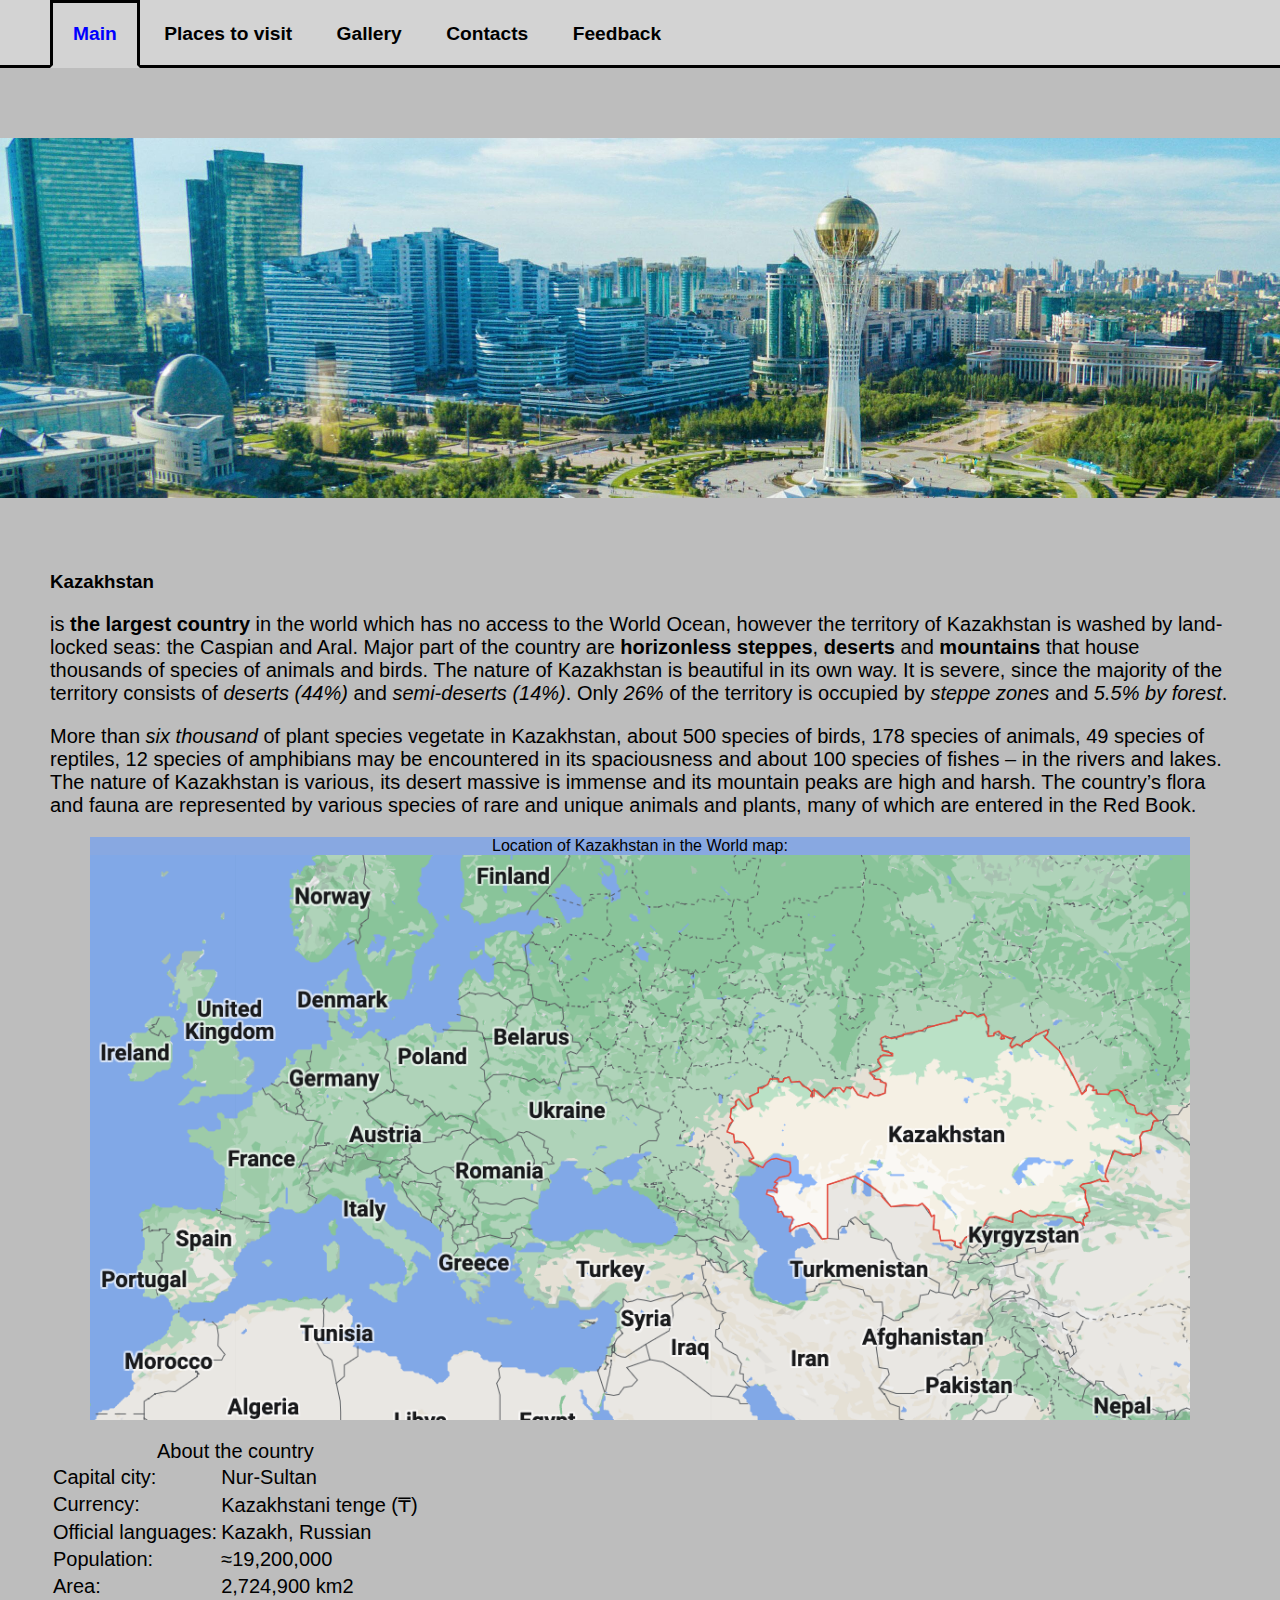
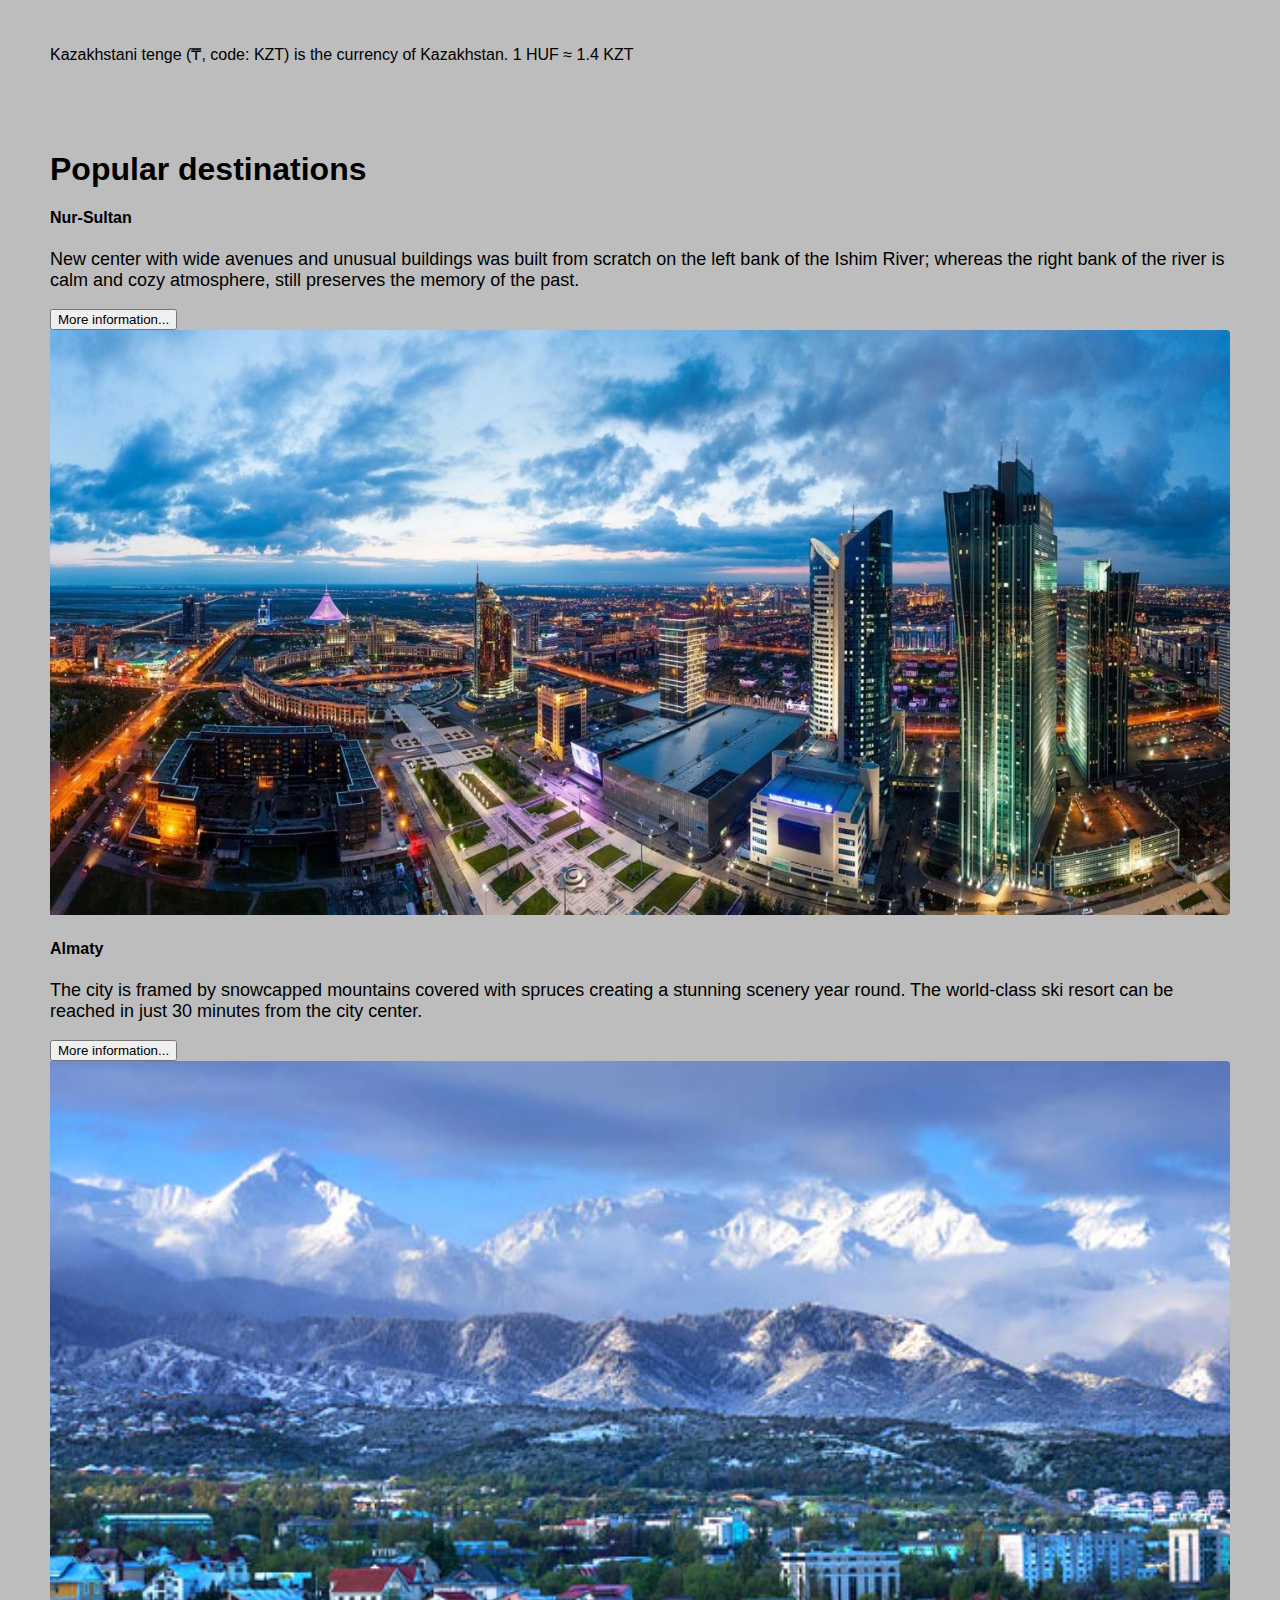
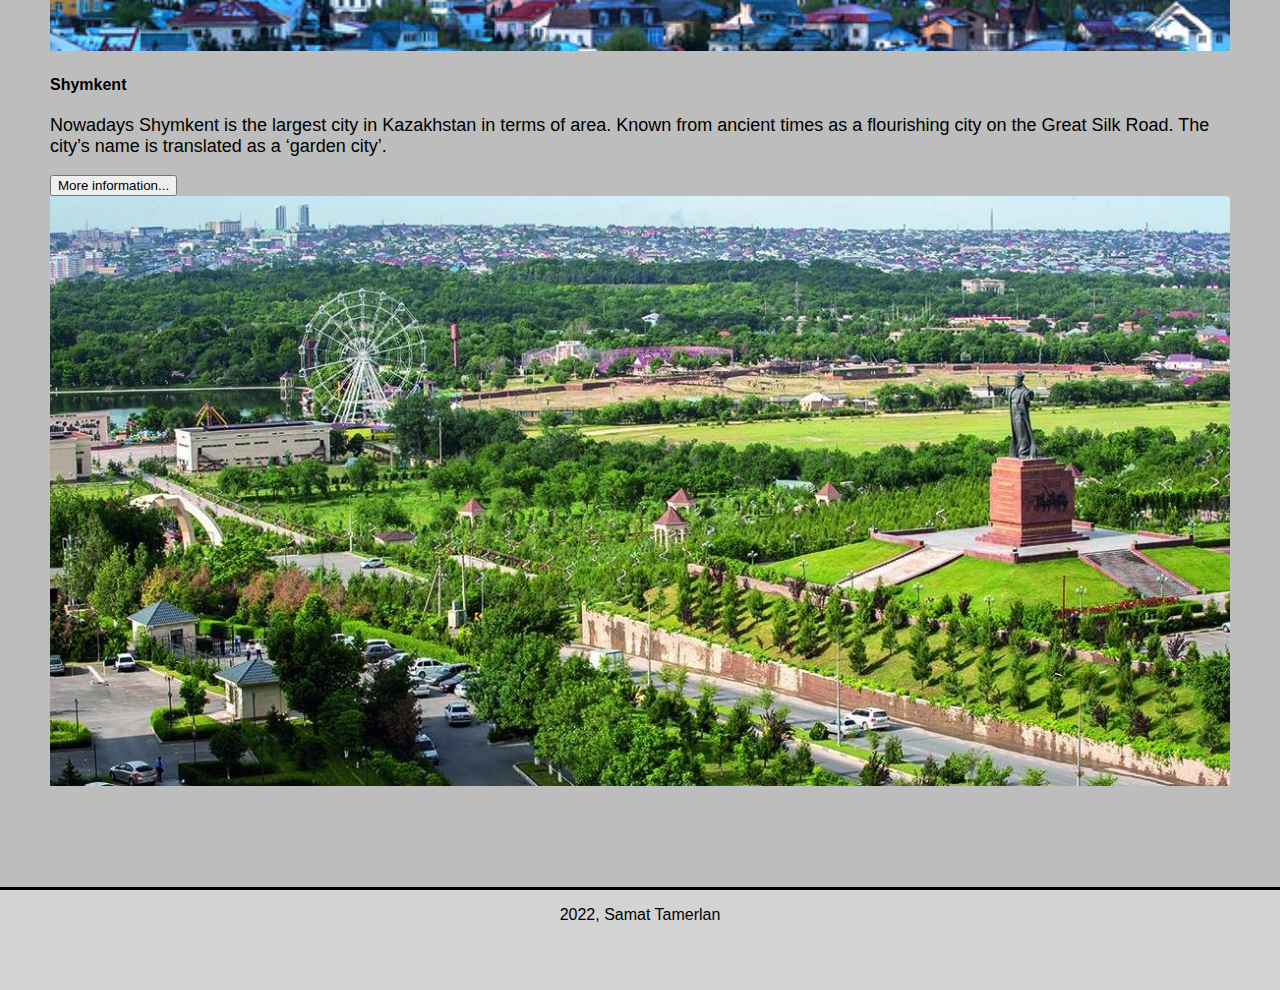
<file: index.html>
<!DOCTYPE html>
<html lang="en" dir="ltr">
  <head>
    <meta charset="utf-8">
    <title>Kazakhstan - Homepage</title>
    <link rel="stylesheet" href="styles.css">
    <meta name="viewport" content="width=device-width">
    <link href="https://cdn.jsdelivr.net/npm/bootstrap@5.1.3/dist/css/bootstrap.min.css" rel="stylesheet" integrity="sha384-1BmE4kWBq78iYhFldvKuhfTAU6auU8tT94WrHftjDbrCEXSU1oBoqyl2QvZ6jIW3" crossorigin="anonymous">
    <script src="https://cdn.jsdelivr.net/npm/bootstrap@5.1.3/dist/js/bootstrap.bundle.min.js" integrity="sha384-ka7Sk0Gln4gmtz2MlQnikT1wXgYsOg+OMhuP+IlRH9sENBO0LRn5q+8nbTov4+1p" crossorigin="anonymous"></script>
    <script type="text/javascript">
      function redirectForInfo(text) {
        location.href = 'visit.html#' + text;
      }
    </script>
  </head>
  <body>

    <header>
      <nav class="fixed-top">
        <ul id="navbarSupportedContent">
          <li><a class="active" href="./index.html">Main</a></li>
          <li><a href="./visit.html">Places to visit</a></li>
          <li><a href="./media.html">Gallery</a></li>
          <li><a href="./contacts.html">Contacts</a></li>
          <li><a href="./message.html">Feedback</a></li>
        </ul>
      </nav>
    </header>

    <img src="./media/main.jpg" alt="backgound-image" style="margin-top: 70px; width: 100%">

    <div class="main">

      <div class="block"> <!-- ABOUT -->
        <!-- <h1>About country</h1> -->
        <div class="card">
          <div class="card-body">
            <section>
              <h3>Kazakhstan</h3>
              <p class="ltext">
                is <b>the largest country</b> in the world which has no access to the World Ocean, however the territory of Kazakhstan is washed by land-locked seas: the Caspian and Aral. Major part of the country are <b>horizonless steppes</b>, <b>deserts</b> and <b>mountains</b> that house thousands of species of animals and birds.
                The nature of Kazakhstan is beautiful in its own way. It is severe, since the majority of the territory consists of <i>deserts (44%)</i> and <i>semi-deserts (14%)</i>. Only <i>26%</i> of the territory is occupied by <i>steppe zones</i> and <i>5.5% by forest</i>.
              </p>
              <p class="ltext">
                More than <i>six thousand</i> of plant species vegetate in Kazakhstan, about 500 species of birds, 178 species of animals, 49 species of reptiles, 12 species of amphibians may be encountered in its spaciousness and about 100 species of fishes – in the rivers and lakes. The nature of Kazakhstan is various, its desert massive is immense and its mountain peaks are high and harsh. The country’s flora and fauna are represented by various species of rare and unique animals and plants, many of which are entered in the Red Book.
              </p>
            </section>
            <div class="row"> <!-- MAP WITH TABLE -->
              <div class="col-lg-4 col-md-12">
                <figure>
                  <figcaption>Location of Kazakhstan in the World map:</figcaption>
                  <img src="./media/onmap.png" alt="Kazakhstan on map">
                </figure>
              </div>
              <div class="col-lg-8 col-md-12" style="margin: auto">
                <table class="ltext w-100"> <!-- ABSOLETE ATTRIBUTE PART: summary="This table briefly shows important information about the country." -->
                  <caption style="caption-side: top">About the country</caption>
                  <tbody>
                    <tr>
                      <td>Capital city:</td>
                      <td>Nur-Sultan</td>
                    </tr>
                    <tr>
                      <td>Currency:</td>
                      <td>Kazakhstani tenge (₸)</td>
                    </tr>
                    <tr>
                      <td>Official languages:</td>
                      <td>Kazakh, Russian</td>
                    </tr>
                    <tr>
                      <td>Population:</td>
                      <td>≈19,200,000</td>
                    </tr>
                    <tr>
                      <td>Area:</td>
                      <td>2,724,900 km2</td>
                    </tr>
                  </tbody>
                </table>
              </div>
            </div>
            <aside>
              <p>Kazakhstani tenge (₸, code: KZT) is the currency of Kazakhstan. 1 HUF ≈ 1.4 KZT</p>
            </aside>
          </div>
        </div>
      </div>

      <div class="block"> <!-- DESTINATIONS -->
        <h1>Popular destinations</h1>

        <div class="card mt-4">
          <div class="row">
            <div class="col-lg-4 card-body">
              <article class="card-body">
                <h4>Nur-Sultan</h4>
                <p class="mtext">New center with wide avenues and unusual buildings was built from scratch on the left bank of the Ishim River; whereas the right bank of the river is calm and cozy atmosphere, still preserves the memory of the past.</p>
                <button onclick="redirectForInfo('Nur-Sultan')" class="btn btn-secondary w-100">
                  More information...
                </button>
              </article>
            </div>
            <div class="col-lg-8">
              <img src="./media/nursultan.jpg" alt="Nur-Sultan city" class="imgRoundEnd">
            </div>
          </div>
        </div> <!-- END OF CARD -->

        <div class="card mt-4">
          <div class="row">
            <div class="col-lg-4">
              <article class="card-body">
                <h4>Almaty</h4>
                <p class="mtext">The city is framed by snowcapped mountains covered with spruces creating a stunning scenery year round. The world-class ski resort can be reached in just 30 minutes from the city center.</p>
                <button onclick="redirectForInfo('Almaty')" class="btn btn-secondary w-100">
                  More information...
                </button>
              </article>
            </div>
            <div class="col-lg-8">
              <img src="./media/almaty.jpg" alt="Almaty city" class="imgRoundEnd">
            </div>
          </div>
        </div> <!-- END OF CARD -->

        <div class="card mt-4">
          <div class="row">
            <div class="col-lg-4">
              <article class="card-body">
                <h4>Shymkent</h4>
                <p class="mtext">Nowadays Shymkent is the largest city in Kazakhstan in terms of area. Known from ancient times as a flourishing city on the Great Silk Road. The city’s name is translated as a ‘garden city’.</p>
                <button onclick="redirectForInfo('Shymkent')" class="btn btn-secondary w-100">
                  More information...
                </button>
              </article>
            </div>
            <div class="col-lg-8">
              <img src="./media/shymkent.jpg" alt="Shymkent city" class="imgRoundEnd">
            </div>
          </div>
        </div> <!-- END OF CARD -->
      </div> <!-- END OF BLOCK -->
    </div> <!-- END OF MAIN -->

    <footer>
      <p>2022, Samat Tamerlan</p>
    </footer>
  </body>
</html>
</file>
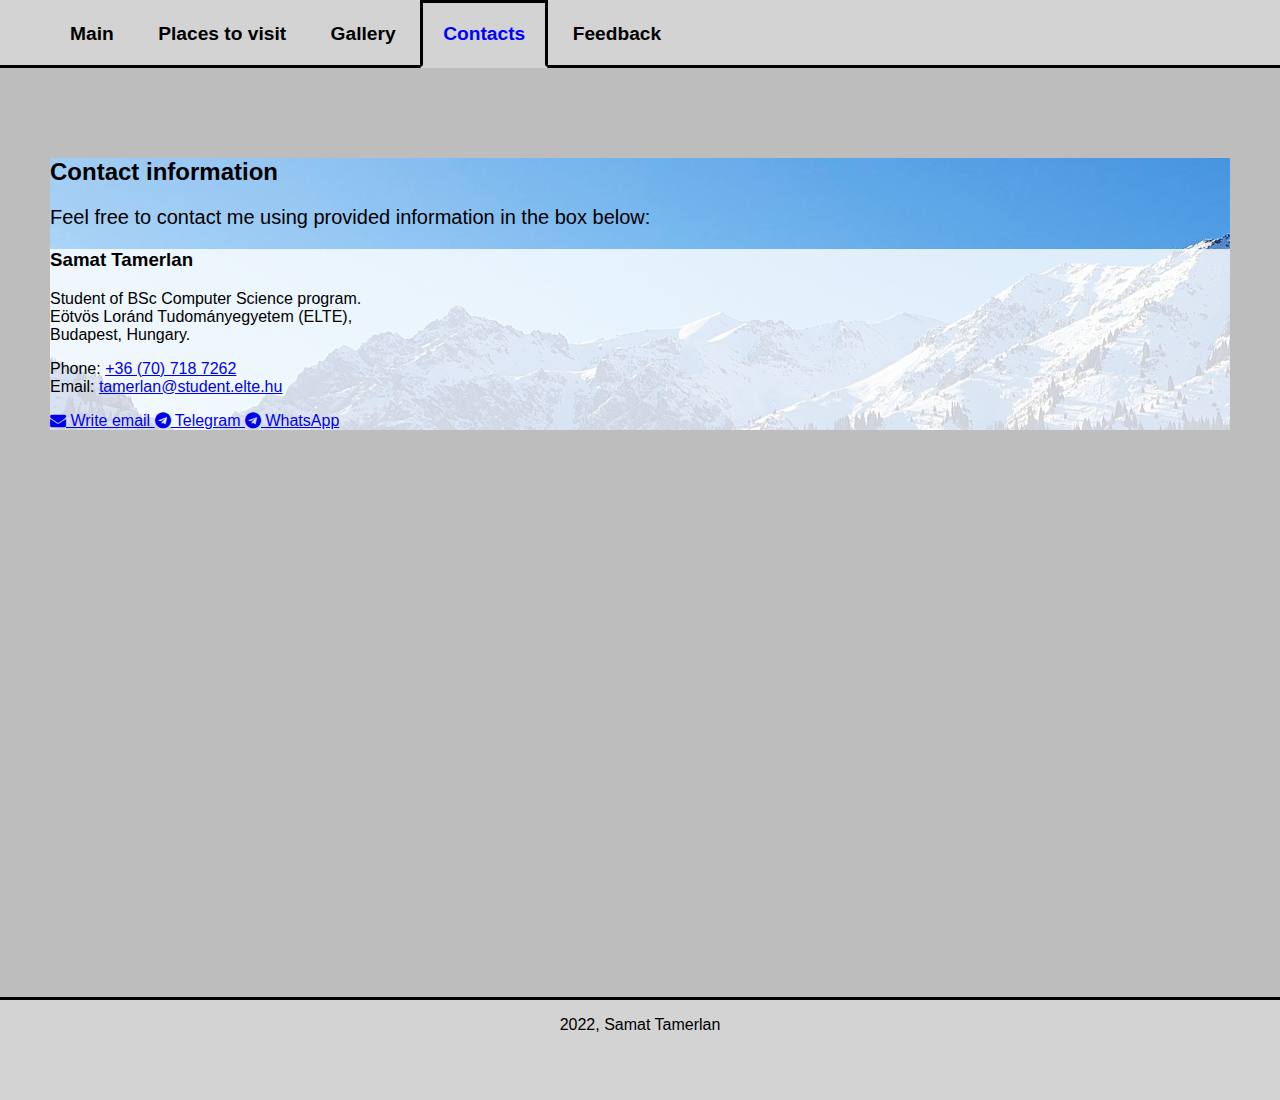
<file: contacts.html>
<!DOCTYPE html>
<html lang="en" dir="ltr">
  <head>
    <meta charset="utf-8">
    <title>Kazakhstan - Contacts</title>
    <link rel="stylesheet" href="styles.css">
    <meta name="viewport" content="width=device-width">
    <link href="https://cdn.jsdelivr.net/npm/bootstrap@5.1.3/dist/css/bootstrap.min.css" rel="stylesheet" integrity="sha384-1BmE4kWBq78iYhFldvKuhfTAU6auU8tT94WrHftjDbrCEXSU1oBoqyl2QvZ6jIW3" crossorigin="anonymous">
    <script src="https://cdn.jsdelivr.net/npm/bootstrap@5.1.3/dist/js/bootstrap.bundle.min.js" integrity="sha384-ka7Sk0Gln4gmtz2MlQnikT1wXgYsOg+OMhuP+IlRH9sENBO0LRn5q+8nbTov4+1p" crossorigin="anonymous"></script>
    <link rel="stylesheet" href="https://cdnjs.cloudflare.com/ajax/libs/font-awesome/4.7.0/css/font-awesome.min.css">
    <script src="script.js"></script>
  </head>
  <body>

    <header>
      <nav class="fixed-top">
        <ul id="navbarSupportedContent">
          <li><a href="./index.html">Main</a></li>
          <li><a href="./visit.html">Places to visit</a></li>
          <li><a href="./media.html">Gallery</a></li>
          <li><a class="active" href="./contacts.html">Contacts</a></li>
          <li><a href="./message.html">Feedback</a></li>
        </ul>
      </nav>
    </header>

    <div class="main" style="margin-top: 90px">
      <div class="card withbg p-4">
        <h2>Contact information</h2>
        <p class="ltext">
          Feel free to contact me using provided information in the box below:
        </p>
        <div class="card p-4">
          <h3>Samat Tamerlan</h3>
          <p>
            Student of BSc Computer Science program. <br>
            Eötvös Loránd Tudományegyetem (ELTE), <br>
            Budapest, Hungary.
          </p>
          <p>
            Phone: <a href="tel:36707187262">+36 (70) 718 7262</a> <br>
            Email: <a href="mailto:tamerlan@student.elte.hu">tamerlan@student.elte.hu</a> <br>
          </p>
          <div class="buttons">
            <a class="btn btn-secondary" href="mailto:tamerlan@student.elte.hu" role="button">
              <i class="fa fa-envelope" aria-hidden="true"></i> Write email
            </a>
            <a class="btn btn-primary" href="https://t.me/stt_h" role="button">
              <i class="fa fa-telegram" aria-hidden="true"></i> Telegram
            </a>
            <a class="btn btn-success" href="https://wa.me/36707187262" role="button">
              <i class="fa fa-telegram" aria-hidden="true"></i> WhatsApp
            </a>

          </div>
        </div>
      </div>
    </div> <!-- END OF MAIN -->

    <footer>
      <p>2022, Samat Tamerlan</p>
    </footer>
  </body>
</html>
</file>
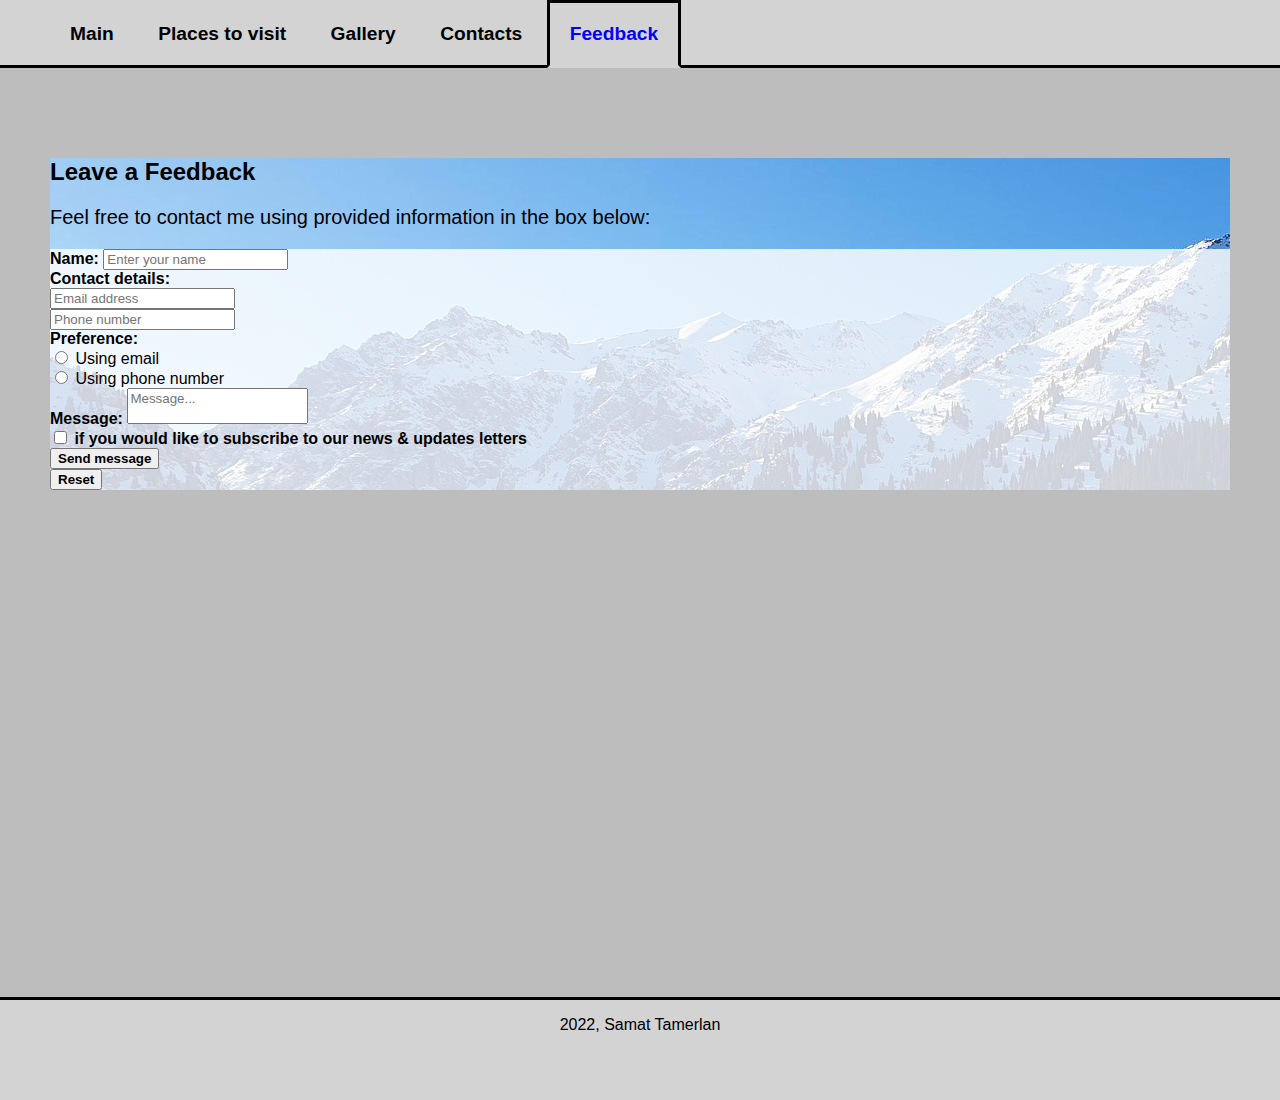
<file: message.html>
<!DOCTYPE html>
<html lang="en" dir="ltr">
  <head>
    <meta charset="utf-8">
    <title>Kazakhstan - Feedback</title>
    <link rel="stylesheet" href="styles.css">
    <meta name="viewport" content="width=device-width">
    <link href="https://cdn.jsdelivr.net/npm/bootstrap@5.1.3/dist/css/bootstrap.min.css" rel="stylesheet" integrity="sha384-1BmE4kWBq78iYhFldvKuhfTAU6auU8tT94WrHftjDbrCEXSU1oBoqyl2QvZ6jIW3" crossorigin="anonymous">
    <script src="https://cdn.jsdelivr.net/npm/bootstrap@5.1.3/dist/js/bootstrap.bundle.min.js" integrity="sha384-ka7Sk0Gln4gmtz2MlQnikT1wXgYsOg+OMhuP+IlRH9sENBO0LRn5q+8nbTov4+1p" crossorigin="anonymous"></script>
    <link rel="stylesheet" href="https://cdnjs.cloudflare.com/ajax/libs/font-awesome/4.7.0/css/font-awesome.min.css">
    <script src="https://smtpjs.com/v3/smtp.js"></script>
    <script src="script.js"></script>
  </head>
  <body>

    <header>
      <nav class="fixed-top">
        <ul id="navbarSupportedContent">
          <li><a href="./index.html">Main</a></li>
          <li><a href="./visit.html">Places to visit</a></li>
          <li><a href="./media.html">Gallery</a></li>
          <li><a href="./contacts.html">Contacts</a></li>
          <li><a class="active" href="./message.html">Feedback</a></li>
        </ul>
      </nav>
    </header>

    <div class="main" style="margin-top: 90px">
      <div class="card p-4 withbg">
        <h2>Leave a Feedback</h2>
        <p class="ltext">
          Feel free to contact me using provided information in the box below:
        </p>
        <form class="card col-lg-6 col-md-12 p-2">
          <div class="mb-3">
            <label for="name">Name:</label>
            <input id="name" type="text" class="form-control" placeholder="Enter your name">
          </div>
          <div class="mb-3">
            <label for="email">Contact details:</label>
            <div class="row">
              <div class="col">
                <input id="email" type="email" class="form-control" placeholder="Email address">
              </div>
              <div class="col">
                <input id="phone" type="number" class="form-control" placeholder="Phone number">
              </div>
            </div>
          </div>
          <div class="mb-3">
            <label class="w-100">Preference:</label>
            <div class="form-check form-check-inline">
              <input class="form-check-input" type="radio" name="pref" id="useEmail" value="useEmail">
              <label class="form-check-label" for="useEmail">Using email</label>
            </div>
            <div class="form-check form-check-inline">
              <input class="form-check-input" type="radio" name="pref" id="usePhone" value="usePhone">
              <label class="form-check-label" for="usePhone">Using phone number</label>
            </div>
          </div>
          <div class="mb-3">
            <label for="name">Message:</label>
            <textarea id="message" class="form-control" placeholder="Message..."></textarea>
          </div>
          <div class="mb-3 form-check">
            <input class="form-check-input" type="checkbox" id="news">
            <label class="form-check-label" for="news">
              if you would like to subscribe to our news & updates letters
            </label>
          </div>
          <div class="row">
            <div class="col-8">
              <button type="button" onclick="sendMessage()" class="btn btn-success w-100">
                Send message
              </button>
            </div>
            <div class="col-4">
              <button type="button" class="btn btn-danger w-100">
                Reset
              </button>
            </div>
          </div>
        </form>
      </div>
    </div> <!-- END OF MAIN -->

    <footer>
      <p>2022, Samat Tamerlan</p>
    </footer>
  </body>
</html>
</file>
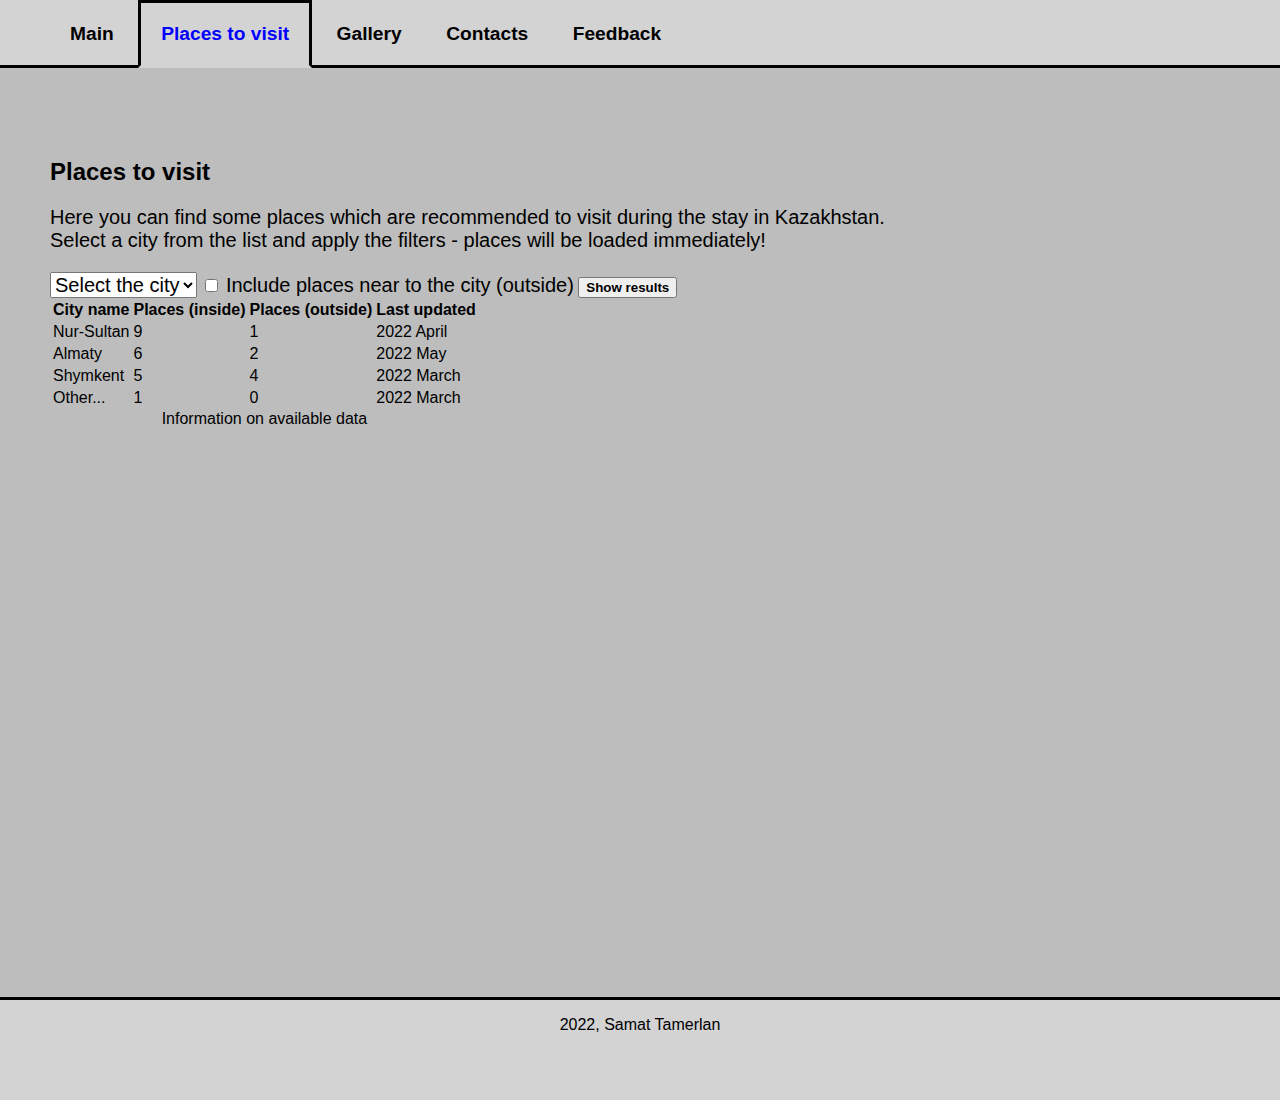
<file: visit.html>
<!DOCTYPE html>
<html lang="en" dir="ltr">
  <head>
    <meta charset="utf-8">
    <title>Kazakhstan - City selector</title>
    <link rel="stylesheet" href="styles.css">
    <meta name="viewport" content="width=device-width">
    <link href="https://cdn.jsdelivr.net/npm/bootstrap@5.1.3/dist/css/bootstrap.min.css" rel="stylesheet" integrity="sha384-1BmE4kWBq78iYhFldvKuhfTAU6auU8tT94WrHftjDbrCEXSU1oBoqyl2QvZ6jIW3" crossorigin="anonymous">
    <script src="https://cdn.jsdelivr.net/npm/bootstrap@5.1.3/dist/js/bootstrap.bundle.min.js" integrity="sha384-ka7Sk0Gln4gmtz2MlQnikT1wXgYsOg+OMhuP+IlRH9sENBO0LRn5q+8nbTov4+1p" crossorigin="anonymous"></script>
    <script src="script.js"></script>
  </head>
  <body>

    <header>
      <nav class="fixed-top">
        <ul id="navbarSupportedContent">
          <li><a href="./index.html">Main</a></li>
          <li><a class="active" href="./visit.html">Places to visit</a></li>
          <li><a href="./media.html">Gallery</a></li>
          <li><a href="./contacts.html">Contacts</a></li>
          <li><a href="./message.html">Feedback</a></li>
        </ul>
      </nav>
    </header>

    <div class="main" style="margin-top: 90px">
      <div class="card p-4 noprint">
        <h2>Places to visit</h2>
        <p class="ltext">
          Here you can find some places which are recommended to visit during the stay in Kazakhstan.
          <br>
          Select a city from the list and apply the filters - places will be loaded immediately!
        </p>

        <div class="row">
          <div class="col-lg-5 col-md-12">
            <div class="card">
              <div class="card-body">
                <form>
                  <select id="selectcity" class="w-100 ltext">
                    <option value="none" selected disabled>Select the city</option>
                    <option value="Nur-Sultan">Nur-Sultan</option>
                    <option value="Almaty">Almaty</option>
                    <option value="Shymkent">Shymkent</option>
                    <option value="Other">Other...</option>
                  </select>
                  <input type="checkbox" id="outside">
                  <label for="outside" class="ltext">Include places near to the city (outside)</label>
                  <button onclick="showcity()" type="button" class="btn btn-success w-100 mt-3">Show results</button>
                </form>

              </div>
            </div>
          </div>
          <div class="col-lg-7 col-md-12 table-responsive">
            <table class="table table-striped text-center"> <!-- ABSOLETE ATTRIBUTE PART: summary="This table represents amount of the data available per each city to be shown." -->
              <caption style="caption-side: bottom">Information on available data</caption>
              <thead>
                <tr>
                  <th>City name</th>
                  <th>Places (inside)</th>
                  <th>Places (outside)</th>
                  <th>Last updated</th>
                </tr>
              </thead>
              <tbody>
                <tr>
                  <td>Nur-Sultan</td>
                  <td id="0-ins">-</td>
                  <td id="0-out">-</td>
                  <td id="0-upd">-</td>
                </tr>
                <tr>
                  <td>Almaty</td>
                  <td id="1-ins">-</td>
                  <td id="1-out">-</td>
                  <td id="1-upd">-</td>
                </tr>
                <tr>
                  <td>Shymkent</td>
                  <td id="2-ins">-</td>
                  <td id="2-out">-</td>
                  <td id="2-upd">-</td>
                </tr>
                <tr>
                  <td>Other...</td>
                  <td id="3-ins">-</td>
                  <td id="3-out">-</td>
                  <td id="3-upd">-</td>
                </tr>
              </tbody>
            </table>
          </div>
        </div>
      </div>

      <div id="city"></div>
    </div> <!-- END OF MAIN -->

    <footer>
      <p>2022, Samat Tamerlan</p>
    </footer>
  </body>
</html>
</file>
<file: styles.css>
:root {
  --nav-color: #D3D3D3;
  --bg-color:  #BDBDBD;
  --border: 3px solid black;
}

* :not(.fa) {
  font-family: Verdana, Arial, Helvetica, sans-serif !important;
}

body {
  margin: 0;
  padding: 0;
  min-height: 100vh;
  padding-bottom: 200px;
  position: relative;
  font-family: sans-serif;
  background-color: var(--bg-color) !important;
}

nav {
  background: var(--nav-color);
  border-bottom: var(--border);
}

#navbarSupportedContent {
  padding: 0;
  margin: 0 50px;
  list-style: none;
}

#navbarSupportedContent li {
  display: inline-block;
}

#navbarSupportedContent li a {
  color: black;
  padding: 20px;
  display: block;
  font-size: 1.2rem;
  font-weight: bold;
  text-decoration: none;
  font-family: Georgia;
}

#navbarSupportedContent > li > a:hover {
  background-color: white;
}

#navbarSupportedContent > li > a.active {
  color: blue;
  border: var(--border);
  border-bottom: 3px solid var(--nav-color);
  margin-bottom: -3px !important;
}

a:visited:not(#navbarSupportedContent > li > a):not(.btn) {
  color: purple !important;
}

aside {
  margin-top: 25px;
  border-top: 3px dotted var(--bg-color);
}

figcaption {
  text-align: center;
  background-color: rgba(136, 168, 225, 1);
}

img {
  width: 100%;
}

textarea {
  resize: none !important;
}

form > div > label, form .btn {
  font-weight: bold;
}

.visitIMG {
  width: 100%;
  height: 100%;
  object-fit: cover;
}

.main {
  padding: 0 50px;
}

.block {
  padding-top: 50px;
}

.ltext {
  font-size: 20px;
}

.mtext {
  font-size: 18px;
}

.fullwidthvideo {
  position: relative;
  padding-bottom: 56.25%;
  /* 16:9 */
  padding-top: 25px;
  height: 0;
}

.fullwidthvideo iframe {
  position: absolute;
  top: 0;
  left: 0;
  width: 100%;
  height: 100%;
}

.media-desc {
  padding: 2px;
  color: white;
  font-weight: bold;
  background-color: rgba(0, 0, 255, 0.7);
}

footer {
  bottom: 0;
  width: 100%;
  height: 100px;
  position: absolute;
  text-align: center;
  border-top: var(--border);
  background-color: var(--nav-color);
}

.withbg {
  background-image: url("./media/bg.jpg");
  border: 0 !important;
}

.withbg > form, .withbg > .card {
  background-color: rgba(255, 255, 255, 0.80);
}

.imgRoundEnd {
  border-radius: 0 .25rem .25rem 0;
}

#city {
  scroll-margin: 100px;
}

@media only screen and (max-width: 991px) {
  .imgRoundEnd {
    border-radius: 0 0 .25rem .25rem;
  }
  .main {
    padding: 0 10px;
  }
  #navbarSupportedContent {
    margin: 0 10px;
  }
  #navbarSupportedContent li > a {
    font-size: .7rem !important;
    padding: 20px 10px;
  }
  .buttons > .btn {
    width: 100%;
    margin-top: 10px;
  }
}

@media only screen and (max-width: 398px) {
  img {
    margin-top: 30px !important;
  }
  .main {
    margin-top: 50px !important;
  }
  .block {
    padding-top: 30px;
  }
  nav, #navbarSupportedContent > li > a.active {
    border-width: 1px;
  }
  #navbarSupportedContent {
    margin: 0 2px;
  }
  #navbarSupportedContent li > a {
    font-size: .5rem !important;
    padding: 10px 5px;
  }
  #city {
    scroll-margin: 50px;
  }
}

@media print {
  nav, footer, img, iframe, .noprint { display: none !important; }
  .forceprint { display: block !important; }
  .main, .block, .p-4 {
    padding: 0 !important;
    margin-top: 0 !important;
  }
  .card {
    border-radius: 0 !important;
    break-inside:avoid !important;
  }
  body {
    overflow: hidden;
    background-color: white !important;
  }

}
</file>
